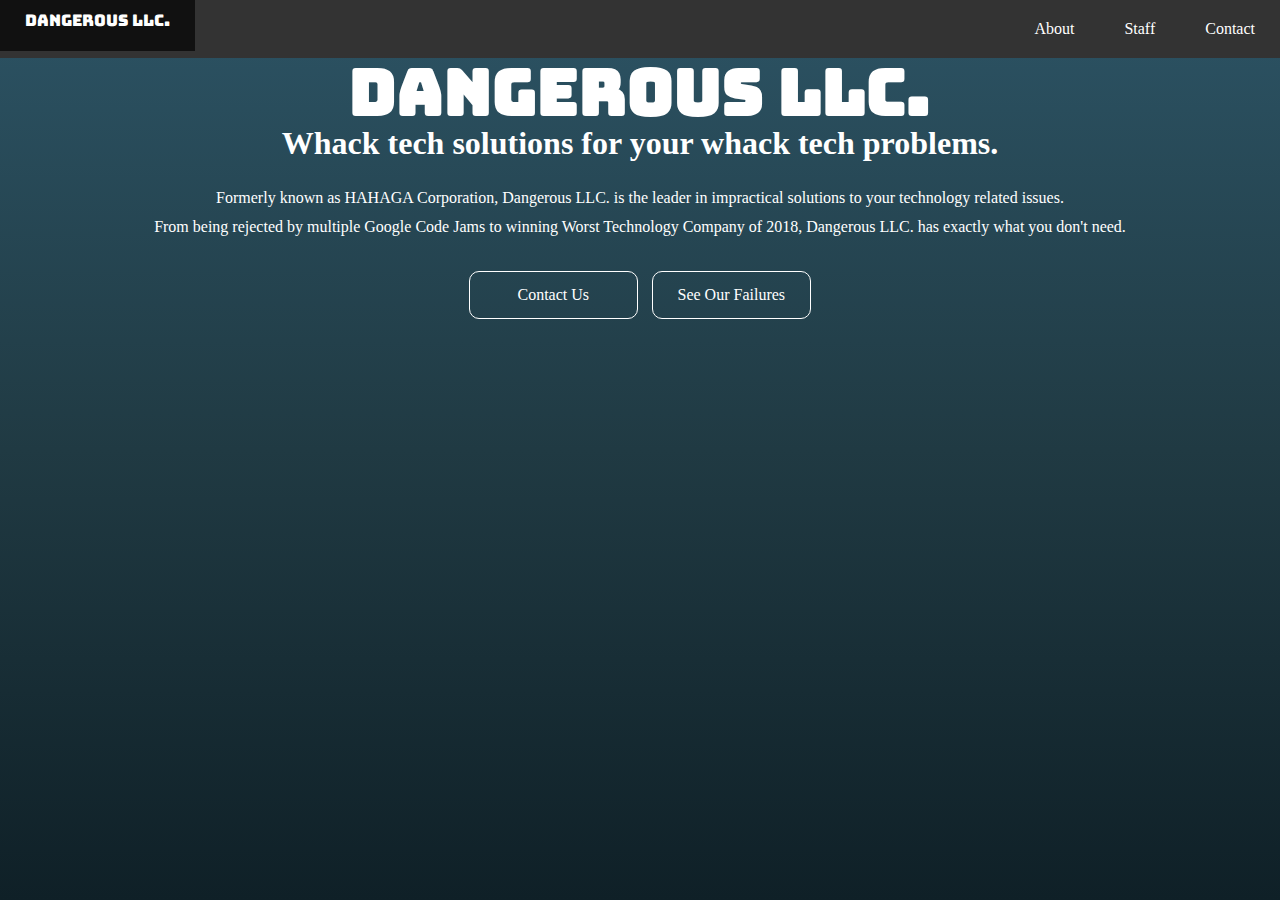
<file: index.html>
<!DOCTYPE html>
<html>
<head>
	<link href="https://fonts.googleapis.com/css?family=Bungee" rel="stylesheet">
	<link href="stylesheet.css" rel="stylesheet">
	<script src="https://cdnjs.cloudflare.com/ajax/libs/jquery/3.2.1/jquery.min.js"></script>
	<title>Dangerous, LLC</title>
	<div class="topnav">
		<ul>
			<div class="brand">
				<li><a href="#">dangerous llc.</a></li>
			</div>
			<li><a href="#">Contact</a></li>
			<li><a href="staff.html">Staff</a></li>
			<li><a href="#">About</a></li>
		</ul>
	</div>

</head>

<body>
<div class="container">

	<h1 style="font-family: Bungee; font-size: 64px; text-align: center; margin-bottom: -30px; margin-top: -20px;">dangerous llc.</h1>
	<h1 style="text-align: center;">Whack tech solutions for your whack tech problems.</h1>
	
	<p class="big center" style="margin-bottom: 30px;">Formerly known as HAHAGA Corporation, Dangerous LLC. is the leader in impractical solutions to your technology related issues.<br>  
	From being rejected by multiple Google Code Jams to winning Worst Technology Company of 2018, Dangerous LLC. has exactly what you don't need.</p>

	<div class="center">
		<a href="#" class="button" style="padding-left: 47.5px; padding-right: 47.5px;">Contact Us</a>
		<a href="#" class="button">See Our Failures</a>
	</div>

</div>


</body>
</html>
<script>
    $(document).ready(function(){ 
	$('body').find('img[src$="https://cdn.rawgit.com/000webhost/logo/e9bd13f7/footer-powered-by-000webhost-white2.png"]').remove();
    }); 
</script>
</file>
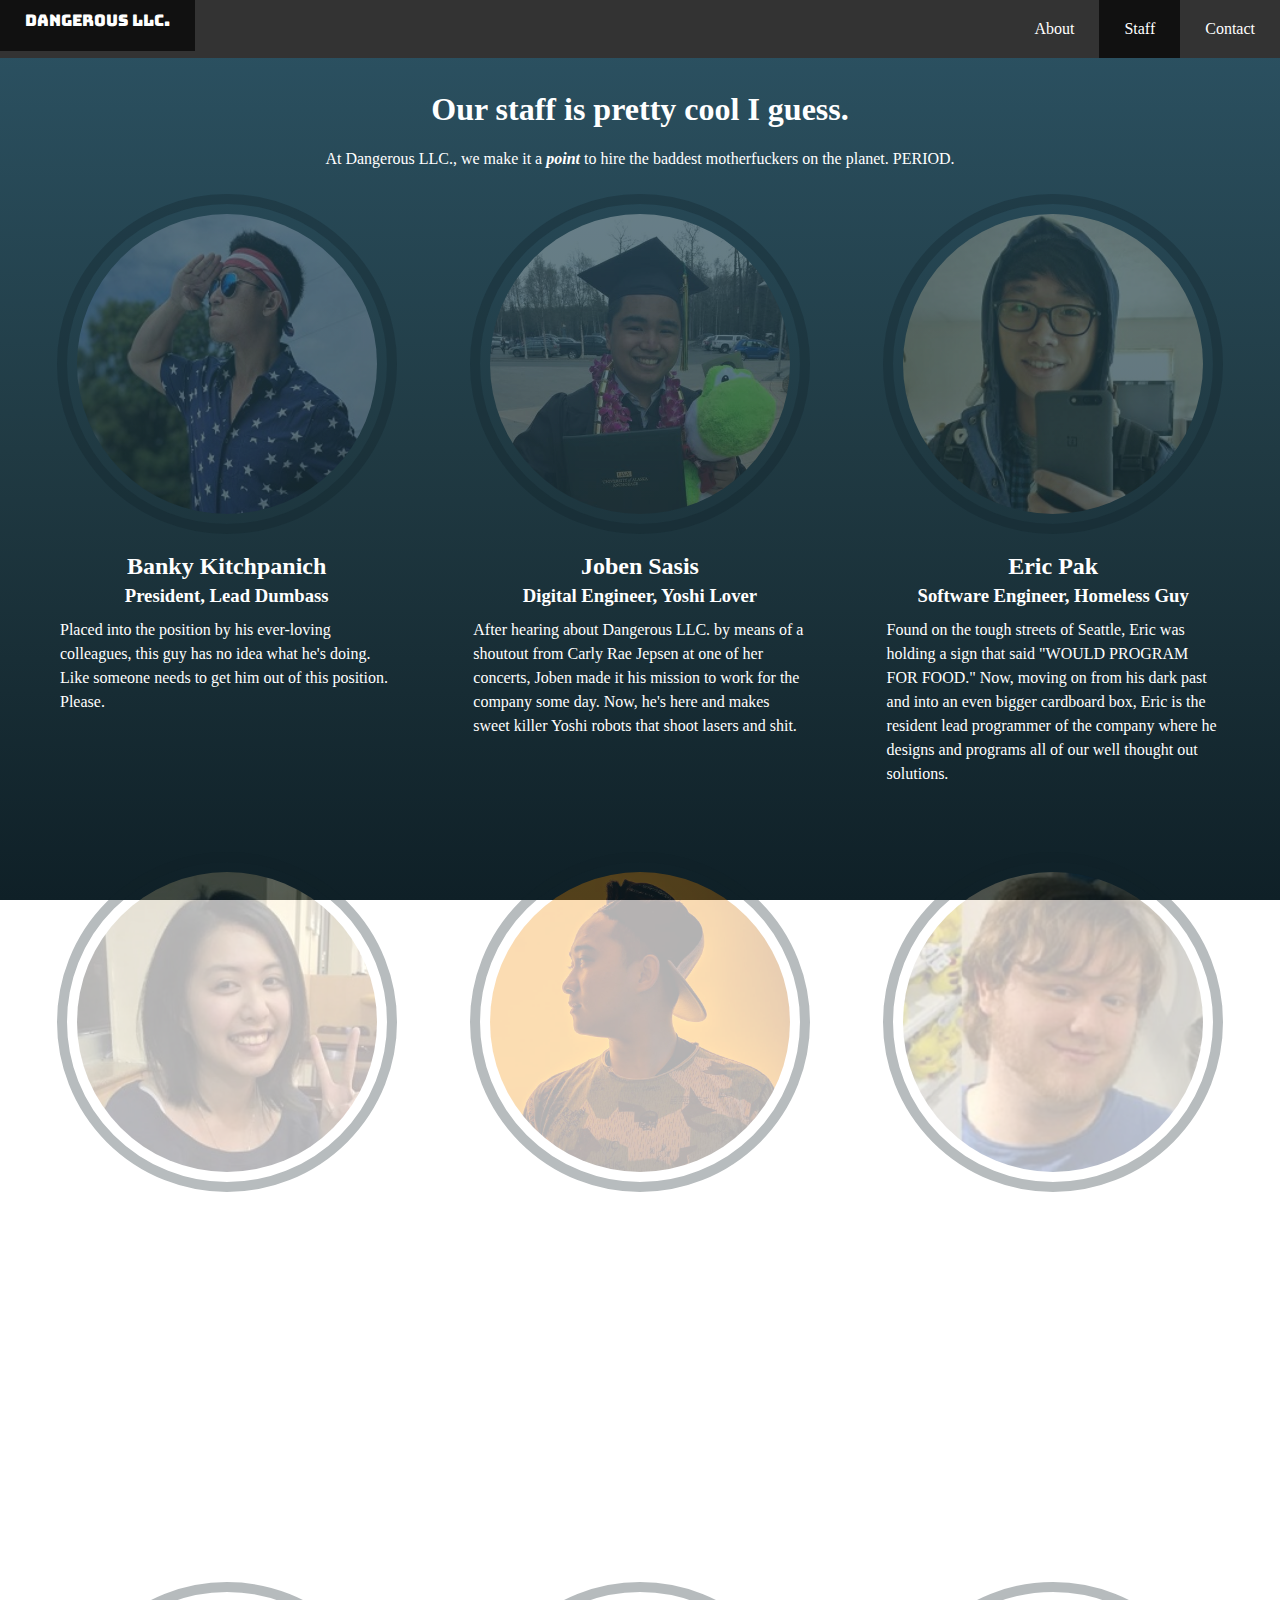
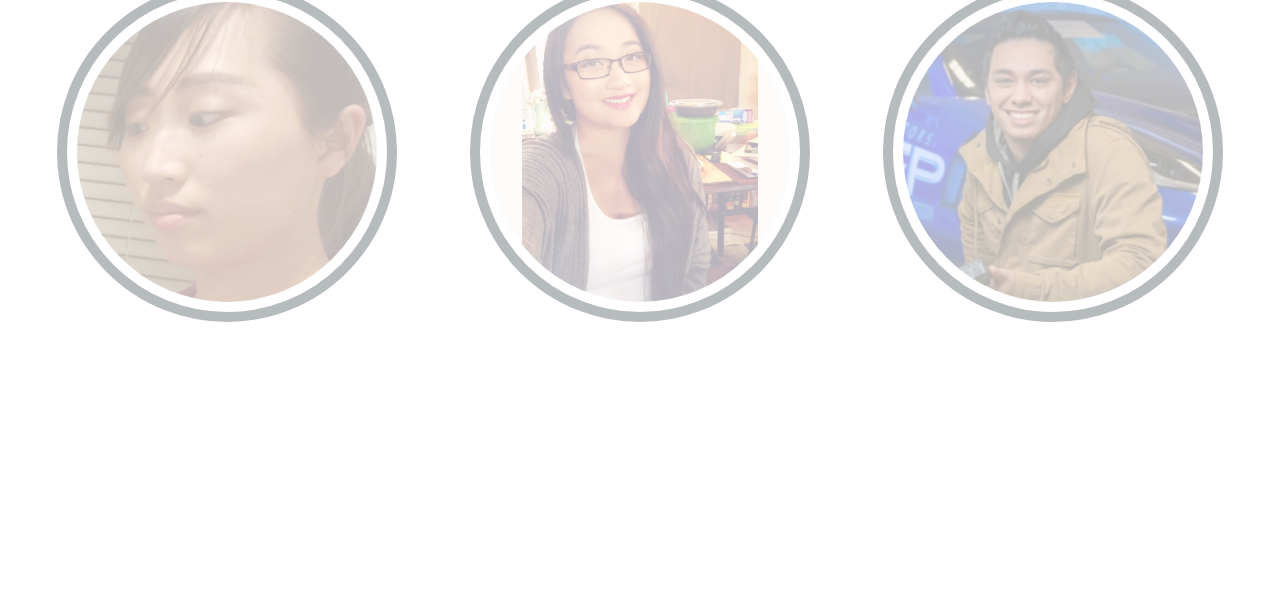
<file: staff.html>
<!DOCTYPE html>
<html>
<head>
	<script src="https://cdnjs.cloudflare.com/ajax/libs/jquery/3.2.1/jquery.min.js"></script>
	<link href="https://fonts.googleapis.com/css?family=Bungee" rel="stylesheet">
	<link href="stylesheet.css" rel="stylesheet">
	<title>Dangerous, LLC</title>
	<div class="topnav">
		<ul>
			<div class="brand">
				<li><a href="index.html">dangerous llc.</a></li>
			</div>
			<li><a href="#">Contact</a></li>
			<li><a href="#" class="active">Staff</a></li>
			<li><a href="#">About</a></li>
		</ul>
	</div>

</head>

<body>

<div class="container center">

<h1>Our staff is pretty cool I guess.</h1>
<p>At Dangerous LLC., we make it a <i><b>point</b></i> to hire the baddest motherfuckers on the planet.  PERIOD.</p>

	<div class="row">
		<div class="column">
			<a class="img-link" href="#"><img class="profile-pic faded-img" src="banky.jpg" /></a>
			<h2>Banky Kitchpanich</h2>
			<h3 style="margin-top: -15px; margin-bottom: -5px;">President, Lead Dumbass</h3>
			<p class="description">Placed into the position by his ever-loving colleagues, this guy has no idea what he's doing.  Like someone needs to get him out of this position.  Please.</p>
		</div>
		<div class="column">
			<a class="img-link" href="#"><img class="profile-pic faded-img" src="joben.jpg" /></a>
			<h2>Joben Sasis</h2>
			<h3 style="margin-top: -15px; margin-bottom: -5px;">Digital Engineer, Yoshi Lover</h3>
			<p class="description">After hearing about Dangerous LLC. by means of a shoutout from Carly Rae Jepsen at one of her concerts, Joben made it his mission to work for the company some day.  Now, he's here and makes sweet killer Yoshi robots that shoot lasers and shit.</p>
		</div>
		<div class="column">
			<a class="img-link" href="#"><img class="profile-pic faded-img" src="eric.jpg" /></a>
			<h2>Eric Pak</h2>
			<h3 style="margin-top: -15px; margin-bottom: -5px;">Software Engineer, Homeless Guy</h3>
			<p class="description">Found on the tough streets of Seattle, Eric was holding a sign that said "WOULD PROGRAM FOR FOOD."  Now, moving on from his dark past and into an even bigger cardboard box, Eric is the resident lead programmer of the company where he designs and programs all of our well thought out solutions.</p>
		</div>
	</div>

	<div class="row" style="margin-top: 40px;">
		<div class="column">
			<a class="img-link" href="#"><img class="profile-pic faded-img" src="shanan.jpg" /></a>
			<h2>Shanan Almario</h2>
			<h3 style="margin-top: -15px; margin-bottom: -5px;">Front End Engineer, Totally-Not-A-TCG Player</h3>
			<p class="description">Unbeknownst to her, Shanan was found at a Yu-Gi-Oh tourn-- <i>I MEAN</i> NOT at a card shop NOT playing a child's card game, where she was designing the best god damn website known to man.  Known worldwide for her expertise in JavaScript, the company is now fortunate enough to have her as our front end engineer.  She also writes JavaScript lesson books in her spare time.</p>
		</div>
		<div class="column">
			<a class="img-link" href="#"><img class="profile-pic faded-img" src="xavier.jpg" /></a>
			<h2>Xavier Cho</h2>
			<h3 style="margin-top: -15px; margin-bottom: -5px;">Security Analyst, Good Luck Charm</h3>
			<p class="description">One day, Banky unsurprisingly ate a Tide pod and was declared dead in the hospital for 15 minutes.  During his short death, Banky had a short trip to Heaven where he spoke to some higher powers.  These higher powers told him, "Banky, we have sent an angel down to Earth who might just be able to save your failure of a company."  And thus, it is then that Banky sought out Xavier, where he was found walking an elder woman across the street on his way to the local soup kitchen.</p>
		</div>
		<div class="column">
			<a class="img-link" href="#"><img class="profile-pic faded-img" src="rory.jpg" /></a>
			<h2>Rory Main</h2>
			<h3 style="margin-top: -15px; margin-bottom: -5px;">Full Stack Developer, Meme Lord Supreme</h3>
			<p class="description">During an extensive review by the BBB, the company was accused of racism for having no employees that <i>were not</i> Asian.  Luckily, Rory was found while an employee happened to pass by him on the street and ask what day it was.  It was Wednesday, by the way (my dude).  Now, Rory is the star developer that takes care of whatever needs to be done, and finds ingenius ways to sneak Nicholas Cage into all of his solutions.</p>
		</div>
	</div>

	<div class="row" style="margin-top: 40px;">
		<div class="column">
			<a class="img-link" href="#"><img class="profile-pic faded-img" src="sharon.jpg" /></a>
			<h2>Sharon Chien</h2>
			<h3 style="margin-top: -15px; margin-bottom: -5px;">Back End Engineer, Skincare Nazi</h3>
			<p class="description">As a former beauty blogger, Sharon was tired of the fame and millions of views she received daily on YouTube.  Looking for a different direction to go in life, Sharon found a new love in coding, developing ways to integrate technology with her one, other true love in life: skincare.</p>
		</div>
		<div class="column">
			<a class="img-link" href="#"><img class="profile-pic faded-img" src="marianne.jpg" /></a>
			<h2>Marianne Estrella</h2>
			<h3 style="margin-top: -15px; margin-bottom: -5px;">Office Mother</h3>
			<p class="description">Although not a coder, Marianne has probably the most important role in the company.  Throughout the daily crying and struggles over how to use a microwave in the office, without Marianne, none of the employees would be able to function at all.  In her spare time, Marianne likes to go to the local duck pond and pretend she is one of them.</p>
		</div>
		<div class="column">
			<a class="img-link" href="#"><img class="profile-pic faded-img" src="futurestudents.jpg" /></a>
			<h2>This Guy</h2>
			<h3 style="margin-top: -15px; margin-bottom: -5px;">Who the hell is this?</h3>
			<p class="description">No, seriously?!</p>
		</div>
	</div>

</div>


</body>
</html>
<script>
    $(document).ready(function(){ 
	$('body').find('img[src$="https://cdn.rawgit.com/000webhost/logo/e9bd13f7/footer-powered-by-000webhost-white2.png"]').remove();
    }); 
</script>
</file>
<file: stylesheet.css>
body {
	margin: 0;
	padding-top: 70px;
	background: linear-gradient(#2C5364, #203A43, #0F2027);
	height: 100%;
    background-repeat: no-repeat;
    background-attachment: fixed;
    color: white;
    font-family: Verdana;
}

a:active {
	color: blue;
}

.container{
	padding: 0px 20px 10px 20px;
}

.topnav {
	position: fixed;
	width: 100%;
	top: 0;
}

.topnav ul {
    list-style-type: none;
    margin: 0;
    padding: 0;
    overflow: hidden;
    background-color: #333;
    font-family: Calibri;
}

.brand {
	float: left;
	font-family: Bungee, arial;
	margin: -10px;
	padding: 0;
	padding-left: 10px;
}

.topnav li {
    float: right;
}

.topnav li a {
    display: block;
    color: white;
    text-align: center;
    padding: 20px 25px;
    text-decoration: none;
    transition: .2s ease;
}

.topnav li a:hover {
    background-color: #111;
}

.active {
    background-color: #111;
}

li a.active:hover {
	background-color: #111;
}

.profile-pic {
	margin: 10px; 
	padding: 10px;
	margin-bottom: -5px; 
	border-radius: 100%; 
	border-style: solid; 
	border-width: 10px;
	width: 300px;
	height: 300px;
	text-decoration: none;
}

.center {
	margin: auto;
	/*width: 50%;*/
	text-align: center;
}

.column {
    float: left;
    width: 33.33%;
}

/* Clear floats after the columns */
.row:after {
    content: "";
    display: table;
    clear: both;
    background-color: black;
}

.faded-img {
	opacity: 0.3;
	transition: .2s ease;
}

.faded-img:hover {
	opacity: 1;
}

.img-link {
	color: #112128;
}

.img-link:hover {
	color: white;
}

.button {
	background-color: transparent;
    color: white;
    padding: 14px 25px;
    text-align: center; 
    text-decoration: none;
    display: inline-block;
    border: 1px solid;
    border-color: 10px;
    border-radius: 10px;
    transition: 0.4s ease;
    margin-left: 5px;
    margin-right: 5px;
}

.button:hover {
	background-color: white;
	color: black;
}

p.big {
    line-height: 1.8;
}

p.description {
	text-align: left; margin-right: 40px; margin-left: 40px;
	line-height: 1.5;
}
</file>
